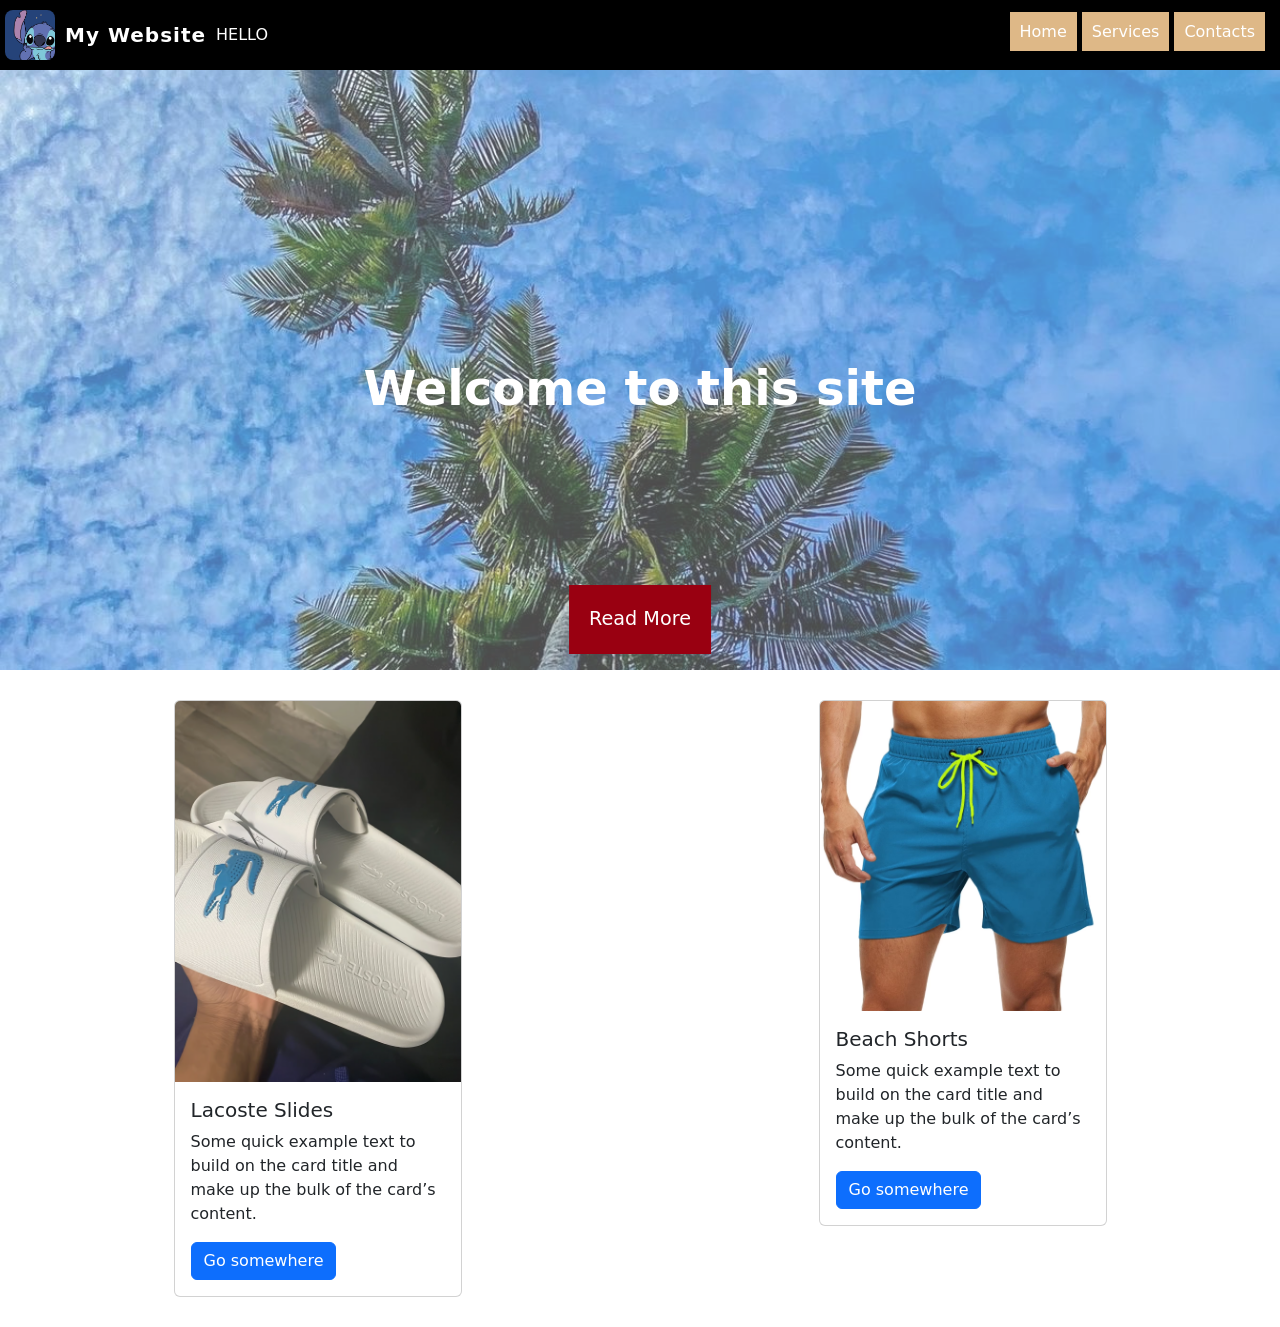
<file: index.html>
<!DOCTYPE html>
<html lang="en">
<head>
    <meta charset="UTF-8">
    <meta name="viewport" content="width=device-width, initial-scale=1.0">
    <title>Document</title>
    <link rel="stylesheet" type="text/css" href="styless.css">
    <link href="https://cdn.jsdelivr.net/npm/bootstrap@5.3.8/dist/css/bootstrap.min.css" rel="stylesheet" integrity="sha384-sRIl4kxILFvY47J16cr9ZwB07vP4J8+LH7qKQnuqkuIAvNWLzeN8tE5YBujZqJLB" crossorigin="anonymous">

</head>
<body>
    <header class="headerSection">
        <div class="myLogo">
        <img src="./images/IMG_0323.JPG" alt="Site Logo" class="logo">
        <span class="logoText">My Website</span>
        <div class="bannerText">HELLO</div>
    </div>

        <nav class="navArea">
            <a class="navItems" href="#">Home</a>
            <a class="navItems" href="#">Services</a>
            <a class="navItems" href="#">Contacts</a>
        </nav>
    </header>
    <section class="banner">
        <img src ="./images/IMG_0008.JPG" alt="banner image">
            <h1>Welcome to this site</h1>
            <button>Read More</button>
        
    </section>
    
    <section id="row1">
        <div class="col1">
            <div class="card" style="width: 18rem;">
            <img src="./images/lblue.avif" class="card-img-top" alt="...">
            <div class="card-body">
            <h5 class="card-title">Lacoste Slides</h5>
            <p class="card-text">Some quick example text to build on the card title and make up the bulk of the card’s content.</p>
            <a href="#" class="btn btn-primary">Go somewhere</a>
        </div>
        </div>
        </div>

        <div class="col2">
            <div class="card" style="width: 18rem;">
            <img src="./images/bshorts.avif" class="card-img-top" alt="...">
            <div class="card-body">
             <h5 class="card-title">Beach Shorts</h5>
            <p class="card-text">Some quick example text to build on the card title and make up the bulk of the card’s content.</p>
             <a href="#" class="btn btn-primary">Go somewhere</a>
        </div>
        </div>
        </div>
    </section>
    <script src="https://cdn.jsdelivr.net/npm/bootstrap@5.3.8/dist/js/bootstrap.bundle.min.js" integrity="sha384-FKyoEForCGlyvwx9Hj09JcYn3nv7wiPVlz7YYwJrWVcXK/BmnVDxM+D2scQbITxI" crossorigin="anonymous"></script>

</body>
</html>
</file>
<file: styless.css>
/*styles for all elements*/
*{
    margin:0;
    padding:0;
}

/*styles for header section*/
.headerSection{
    display: flex;
    justify-content:space-between;
    background-color:black;
    color:white;
    padding: 10px 5px;
}
/*logo styling*/
.myLogo{
     display: flex;
    align-items: center;
    gap: 10px;
}

.logo {
    width: 50px;
    height: 50px;
    border-radius: 8px;
    object-fit: cover;
}

.logoText {
    font-size: 20px;
    font-weight: bold;
    letter-spacing: 1px;
}
/*style using the descedant selector*/

header .navItems{
    text-decoration: none;
    color:white;
    background-color: burlywood;
    padding:10px;

}

header .navItems:hover {
    background-color: white;
    color: black;
    transition: 0.3s ease;
}


.navArea{
    padding: 10px;
    
}
/*Banner section*/
.banner > h1{
    color:white;
    font-size: 3rem;
    position:absolute;
    top:40%;
    left:50%;
    transform:translate(-50%);
    font-weight: bolder;
    text-align: center;
}
.banner > button{
    position:absolute;
    left:50%;
    top:65%;
    transform:translate(-50%);
    padding:20px;
    background-color: #990011;
    color:white;
    font-size: 1.2rem;
    border: #990011;
    cursor: pointer;
}
.banner{
    width:100%;
    height: 600px;
}

.banner > img{

    width:100%;
    height:100%;
    object-fit: cover;
    opacity: 0.7;
}
/*responsiveness*/
@media(max-width:600px){

    .headerSection{
        flex-direction: column;
        text-align: center;
    }
    .navArea{
        display: flex;
    flex-direction: column;
    }
    header .navItems{
        margin-bottom: 5px;
    }
}
#row1{

    display:flex;
    gap: 10px;
    margin-top: 30px;
    margin-bottom: 30px;
}
#row1 > .col1{

    flex: 50%;
   

}
#row1 .card{
    margin:auto;
}

#row1 > .col2{

    flex: 50%;
    
}
</file>
